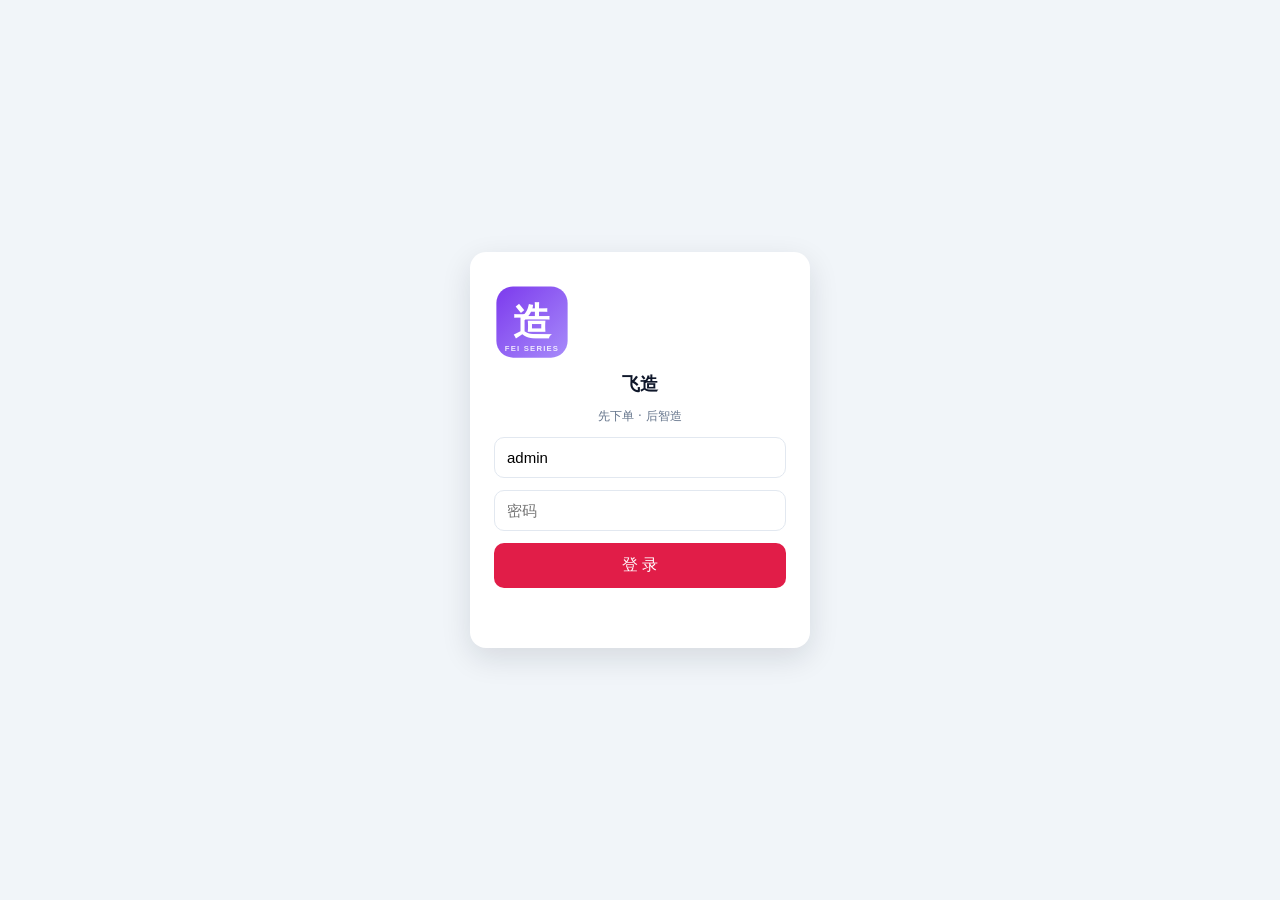
<file: mobile/index.html>
<!doctype html>
<html lang="zh-CN">
<head>
<meta charset="utf-8">
<meta name="viewport" content="width=device-width,initial-scale=1,viewport-fit=cover">
<meta name="theme-color" content="#e11d48">
<title>飞造</title>
<link rel="manifest" href="manifest.webmanifest">
<link rel="icon" href="icon.svg">
<link rel="apple-touch-icon" href="icon.svg">
<link rel="stylesheet" href="style.css">
</head>
<body>
<div id="lg" class="lg-wrap">
  <form id="lgf" class="lg">
    <img src="icon.svg" width="76" height="76">
    <h1>飞造</h1>
    <p>先下单 · 后智造</p>
    <input id="lg-u" placeholder="账号" value="admin" autocomplete="username">
    <input id="lg-p" type="password" placeholder="密码" autocomplete="current-password">
    <button>登 录</button>
    <em id="lg-err"></em>
  </form>
</div>
<div id="main" hidden>
  <header><img src="icon.svg" width="26" height="26"><b>飞造</b><span id="pg"></span></header>
  <section id="view"></section>
  <nav id="tabs"></nav>
</div>
<script src="config.js"></script>
<script src="app.js"></script>
</body>
</html>
</file>
<file: mobile/style.css>
:root{--pri:#e11d48;--bg:#f1f5f9}
*{box-sizing:border-box;margin:0}
body{font-family:system-ui,"Microsoft YaHei";background:var(--bg);color:#0f172a;font-size:14px}
.lg-wrap{display:flex;align-items:center;justify-content:center;min-height:100vh;padding:20px}
.lg{background:#fff;border-radius:16px;padding:32px 24px;width:100%;max-width:340px;display:flex;flex-direction:column;gap:12px;text-align:center;box-shadow:0 10px 30px rgba(15,23,42,.12)}
.lg h1{font-size:18px}.lg p{color:#64748b;font-size:12px}
.lg input{border:1px solid #e2e8f0;border-radius:10px;padding:11px 12px;font-size:15px}
.lg button{background:var(--pri);border:0;color:#fff;border-radius:10px;padding:12px;font-size:16px;cursor:pointer}
.lg em{color:#dc2626;font-size:12px;font-style:normal;min-height:16px}
header{position:sticky;top:0;display:flex;align-items:center;gap:8px;padding:10px 14px;background:var(--pri);color:#fff;padding-top:calc(10px + env(safe-area-inset-top))}
header b{font-size:15px}header span{font-size:12px;opacity:.85;margin-left:auto}
#view{padding:12px 12px 76px}
.kpis{display:grid;grid-template-columns:1fr 1fr;gap:10px}
.kpi{background:#fff;border-radius:12px;padding:14px}
.kpi b{font-size:24px;color:var(--pri)}
.kpi span{display:block;color:#64748b;font-size:12px;margin-top:2px}
.intro{background:#fff;border-radius:12px;padding:14px;margin-top:12px;font-size:12px;color:#475569;line-height:1.8}
.card{background:#fff;border-radius:12px;padding:12px;margin-bottom:10px}
.card h3{font-size:14px;margin-bottom:6px;color:var(--pri)}
.line{display:flex;justify-content:space-between;gap:10px;font-size:12px;padding:3px 0;border-bottom:1px dashed #f1f5f9}
.line i{color:#94a3b8;font-style:normal;flex-shrink:0}
.line b{font-weight:500;text-align:right;word-break:break-all}
.tag{display:inline-block;padding:1px 8px;border-radius:999px;background:#e2e8f0;font-size:11px}
.search{width:100%;border:1px solid #e2e8f0;border-radius:10px;padding:9px 12px;margin-bottom:10px}
#tabs{position:fixed;bottom:0;left:0;right:0;display:flex;background:#fff;border-top:1px solid #e2e8f0;padding-bottom:env(safe-area-inset-bottom)}
#tabs a{flex:1;text-align:center;padding:7px 0 8px;text-decoration:none;color:#64748b;font-size:11px;cursor:pointer}
#tabs a i{display:block;font-size:19px;font-style:normal}
#tabs a.on{color:var(--pri);font-weight:600}
.me-card{background:#fff;border-radius:12px;padding:18px;text-align:center}
.me-card img{border-radius:22px}
.me-card h2{font-size:16px;margin-top:8px}
.me-card p{color:#64748b;font-size:12px;margin:4px 0 12px}
.me-card button{background:#fee2e2;color:#b91c1c;border:0;border-radius:10px;padding:10px 24px;font-size:14px;cursor:pointer}
.empty{color:#94a3b8;text-align:center;padding:40px 0}
</file>
